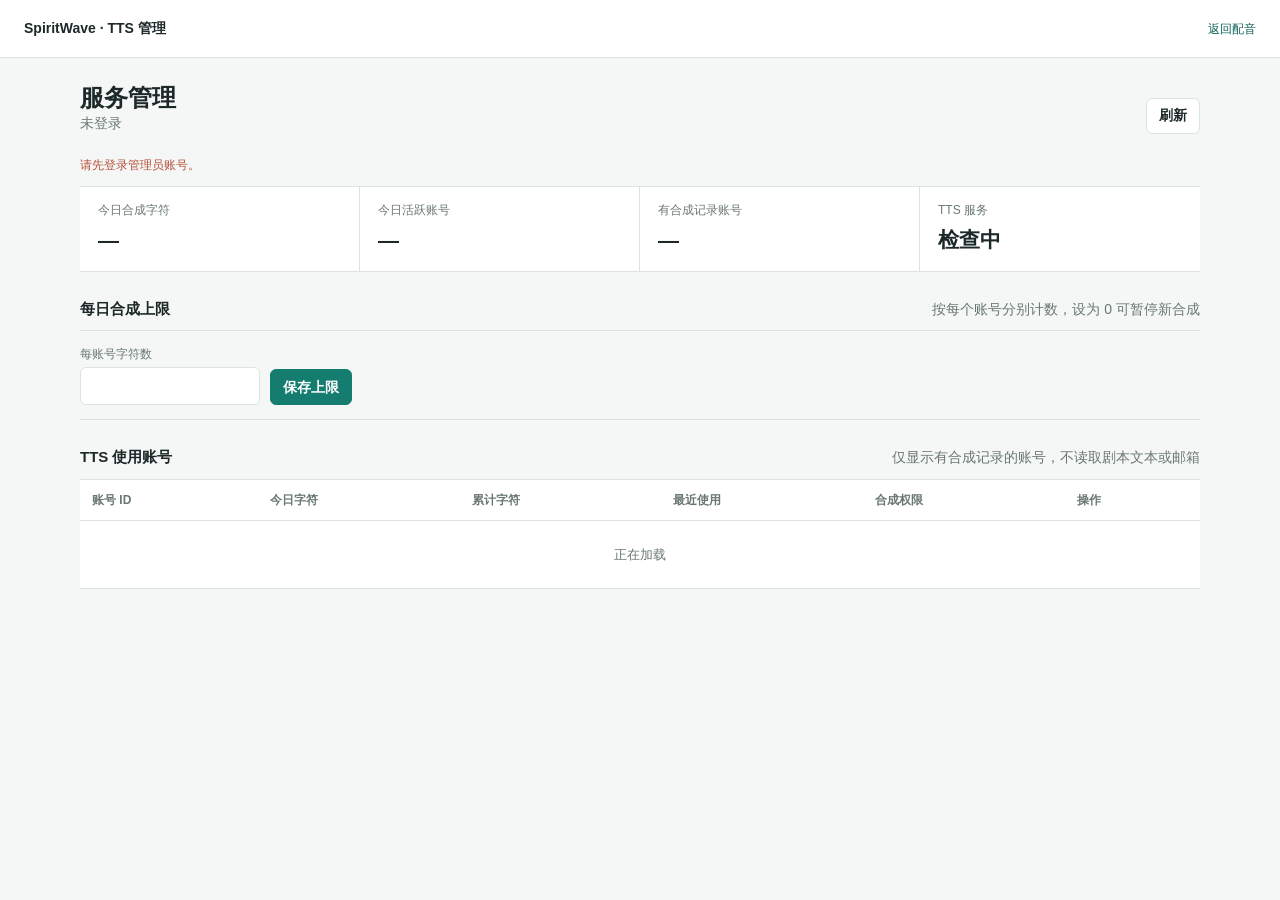
<file: admin.html>
<!doctype html>
<html lang="zh-CN">
<head>
  <meta charset="utf-8">
  <meta name="viewport" content="width=device-width, initial-scale=1">
  <meta name="theme-color" content="#f5f7f6">
  <link rel="icon" href="/assets/favicon.ico" sizes="any">
  <link rel="icon" type="image/png" sizes="32x32" href="/assets/spiritwave-icon-32.png">
  <title>SpiritWave | 管理</title>
  <style>
    :root { color-scheme: light; --paper:#f5f7f6; --surface:#fff; --ink:#1d2928; --muted:#697775; --line:#dce4e1; --green:#147d70; --green-dark:#0e6259; --coral:#b54f39; }
    * { box-sizing:border-box; }
    body { margin:0; background:var(--paper); color:var(--ink); font:14px/1.5 Inter,"Segoe UI","Microsoft YaHei",sans-serif; }
    button,input { font:inherit; }
    button,a { cursor:pointer; }
    .topbar { min-height:58px; display:flex; align-items:center; justify-content:space-between; gap:16px; padding:8px 24px; background:var(--surface); border-bottom:1px solid var(--line); }
    .brand { font-weight:700; }
    .top-actions { display:flex; align-items:center; gap:14px; color:var(--muted); font-size:12px; }
    a { color:var(--green-dark); text-decoration:none; }
    a:hover { text-decoration:underline; }
    main { width:min(1120px,calc(100% - 40px)); margin:26px auto 60px; }
    .heading { display:flex; align-items:end; justify-content:space-between; gap:16px; margin-bottom:22px; }
    h1 { margin:0; font-size:24px; line-height:1.2; }
    h2 { margin:0; font-size:15px; }
    .muted { color:var(--muted); }
    .metrics { display:grid; grid-template-columns:repeat(4,minmax(0,1fr)); border-top:1px solid var(--line); border-bottom:1px solid var(--line); background:var(--surface); }
    .metric { min-height:84px; padding:14px 18px; border-right:1px solid var(--line); }
    .metric:last-child { border-right:0; }
    .metric-label { color:var(--muted); font-size:12px; }
    .metric-value { margin-top:5px; font-size:21px; font-variant-numeric:tabular-nums; font-weight:700; }
    .section { margin-top:26px; }
    .section-head { display:flex; align-items:center; justify-content:space-between; gap:12px; margin-bottom:10px; }
    .limit-form { display:flex; align-items:end; flex-wrap:wrap; gap:10px; padding:14px 0; border-top:1px solid var(--line); border-bottom:1px solid var(--line); }
    .field { display:grid; gap:4px; color:var(--muted); font-size:12px; }
    input { width:180px; height:38px; padding:0 10px; border:1px solid var(--line); border-radius:6px; color:var(--ink); background:var(--surface); }
    button,.button { min-height:36px; display:inline-flex; align-items:center; justify-content:center; padding:0 12px; border:1px solid var(--line); border-radius:6px; color:var(--ink); background:var(--surface); font-weight:600; text-decoration:none; }
    button:hover,.button:hover { border-color:#a8bbb5; }
    button.primary { color:#fff; border-color:var(--green); background:var(--green); }
    button.danger { color:var(--coral); }
    button:disabled { opacity:.5; cursor:wait; }
    .notice { min-height:20px; margin:10px 0; color:var(--muted); font-size:12px; }
    .notice.error { color:var(--coral); }
    .table-wrap { overflow:auto; border-top:1px solid var(--line); border-bottom:1px solid var(--line); background:var(--surface); }
    table { width:100%; border-collapse:collapse; text-align:left; }
    th,td { padding:11px 12px; border-bottom:1px solid var(--line); vertical-align:middle; }
    th { color:var(--muted); font-size:12px; font-weight:600; white-space:nowrap; }
    td { font-size:13px; }
    tbody tr:last-child td { border-bottom:0; }
    .user-id { min-width:210px; font-family:ui-monospace,Consolas,monospace; font-size:11px; overflow-wrap:anywhere; }
    .state-blocked { color:var(--coral); font-weight:600; }
    .empty { padding:24px 12px; color:var(--muted); text-align:center; }
    @media(max-width:700px) {
      .topbar { padding:8px 16px; }
      main { width:calc(100% - 28px); margin-top:20px; }
      .metrics { grid-template-columns:repeat(2,minmax(0,1fr)); }
      .metric:nth-child(2) { border-right:0; }
      .metric:nth-child(-n+2) { border-bottom:1px solid var(--line); }
      .heading { align-items:start; flex-direction:column; }
      .top-actions { gap:8px; }
      input { width:min(100%,240px); }
    }
  </style>
</head>
<body>
  <header class="topbar">
    <div class="brand">SpiritWave · TTS 管理</div>
    <div class="top-actions"><span id="adminEmail"></span><a href="/">返回配音</a></div>
  </header>
  <main>
    <div class="heading">
      <div><h1>服务管理</h1><div class="muted" id="todayLabel">正在验证管理员身份</div></div>
      <button id="refreshButton" type="button">刷新</button>
    </div>
    <p class="notice" id="notice" role="status" aria-live="polite"></p>
    <section class="metrics" aria-label="服务概览">
      <div class="metric"><div class="metric-label">今日合成字符</div><div class="metric-value" id="todayCharacters">—</div></div>
      <div class="metric"><div class="metric-label">今日活跃账号</div><div class="metric-value" id="activeUsers">—</div></div>
      <div class="metric"><div class="metric-label">有合成记录账号</div><div class="metric-value" id="knownUsers">—</div></div>
      <div class="metric"><div class="metric-label">TTS 服务</div><div class="metric-value" id="ttsStatus">检查中</div></div>
    </section>
    <section class="section" aria-labelledby="limitHeading">
      <div class="section-head"><h2 id="limitHeading">每日合成上限</h2><span class="muted">按每个账号分别计数，设为 0 可暂停新合成</span></div>
      <form class="limit-form" id="limitForm">
        <label class="field" for="dailyLimit">每账号字符数<input id="dailyLimit" type="number" min="0" max="1000000" step="100" required></label>
        <button class="primary" id="saveLimit" type="submit">保存上限</button>
        <span class="muted" id="blockedCount"></span>
      </form>
    </section>
    <section class="section" aria-labelledby="usersHeading">
      <div class="section-head"><h2 id="usersHeading">TTS 使用账号</h2><span class="muted">仅显示有合成记录的账号，不读取剧本文本或邮箱</span></div>
      <div class="table-wrap">
        <table>
          <thead><tr><th>账号 ID</th><th>今日字符</th><th>累计字符</th><th>最近使用</th><th>合成权限</th><th>操作</th></tr></thead>
          <tbody id="userRows"><tr><td class="empty" colspan="6">正在加载</td></tr></tbody>
        </table>
      </div>
    </section>
  </main>
  <script>
    const token = sessionStorage.getItem('spiritwave.accessToken') || '';
    const notice = document.getElementById('notice');
    const numberFormat = new Intl.NumberFormat('zh-CN');

    function setNotice(message, error = false) {
      notice.textContent = message;
      notice.classList.toggle('error', error);
    }

    async function api(path, options = {}) {
      const headers = {Authorization:`Bearer ${token}`, ...(options.headers || {})};
      if (options.body) headers['Content-Type'] = 'application/json';
      const response = await fetch(path, {...options, headers, cache:'no-store'});
      const result = await response.json().catch(() => ({}));
      if (!response.ok) throw new Error(result.error || `请求失败 (${response.status})`);
      return result;
    }

    function renderUsers(users) {
      const body = document.getElementById('userRows');
      body.replaceChildren();
      if (!users.length) {
        const row = body.insertRow();
        const cell = row.insertCell();
        cell.colSpan = 6;
        cell.className = 'empty';
        cell.textContent = '还没有账号使用过 TTS';
        return;
      }
      for (const user of users) {
        const row = body.insertRow();
        const idCell = row.insertCell();
        idCell.className = 'user-id';
        idCell.textContent = user.user_id;
        row.insertCell().textContent = numberFormat.format(user.today_characters || 0);
        row.insertCell().textContent = numberFormat.format(user.total_characters || 0);
        row.insertCell().textContent = user.last_active_day || '—';
        const state = row.insertCell();
        state.textContent = user.blocked ? '已封禁' : '正常';
        if (user.blocked) state.className = 'state-blocked';
        const actionCell = row.insertCell();
        const action = document.createElement('button');
        action.type = 'button';
        action.textContent = user.blocked ? '解除封禁' : '封禁合成';
        action.className = user.blocked ? '' : 'danger';
        action.addEventListener('click', async () => {
          action.disabled = true;
          try {
            const mode = user.blocked ? 'unblock' : 'block';
            await api(`/admin/api/users/${encodeURIComponent(user.user_id)}/${mode}`, {
              method:'POST',
              ...(mode === 'block' ? {body:JSON.stringify({reason:'管理员操作'})} : {}),
            });
            setNotice(user.blocked ? '已恢复该账号的 TTS 合成权限。' : '已封禁该账号的 TTS 合成权限。');
            await refresh();
          } catch (error) {
            setNotice(error.message, true);
            action.disabled = false;
          }
        });
        actionCell.append(action);
      }
    }

    async function refresh() {
      setNotice('正在刷新…');
      try {
        const [overview, userData, health] = await Promise.all([
          api('/admin/api/overview'),
          api('/admin/api/users'),
          fetch('/health', {cache:'no-store'}),
        ]);
        document.getElementById('todayLabel').textContent = `统计日期：${overview.date}`;
        document.getElementById('todayCharacters').textContent = numberFormat.format(overview.todayCharacters);
        document.getElementById('activeUsers').textContent = numberFormat.format(overview.activeUsersToday);
        document.getElementById('knownUsers').textContent = numberFormat.format(overview.knownUsers);
        document.getElementById('dailyLimit').value = overview.dailyCharacterLimit;
        document.getElementById('blockedCount').textContent = `已封禁 ${numberFormat.format(overview.blockedUsers)} 个账号`;
        document.getElementById('ttsStatus').textContent = health.ok ? '正常' : '异常';
        document.getElementById('ttsStatus').style.color = health.ok ? 'var(--green-dark)' : 'var(--coral)';
        renderUsers(userData.users || []);
        setNotice('数据已更新。');
      } catch (error) {
        setNotice(error.message, true);
      }
    }

    async function initialize() {
      if (!token) {
        setNotice('请先登录管理员账号。', true);
        document.getElementById('todayLabel').textContent = '未登录';
        return;
      }
      try {
        const session = await api('/session');
        if (!session.isAdmin) throw new Error('当前账号没有管理员权限。');
        document.getElementById('adminEmail').textContent = session.email;
        document.getElementById('todayLabel').textContent = '已验证管理员身份';
        await refresh();
      } catch (error) {
        setNotice(error.message, true);
      }
    }

    document.getElementById('refreshButton').addEventListener('click', refresh);
    document.getElementById('limitForm').addEventListener('submit', async event => {
      event.preventDefault();
      const input = document.getElementById('dailyLimit');
      if (!input.reportValidity()) return;
      const button = document.getElementById('saveLimit');
      button.disabled = true;
      try {
        await api('/admin/api/settings/daily-limit', {
          method:'POST', body:JSON.stringify({dailyCharacterLimit:Number(input.value)}),
        });
        setNotice('每日合成上限已保存。');
        await refresh();
      } catch (error) {
        setNotice(error.message, true);
      } finally {
        button.disabled = false;
      }
    });
    initialize();
  </script>
</body>
</html>
</file>
